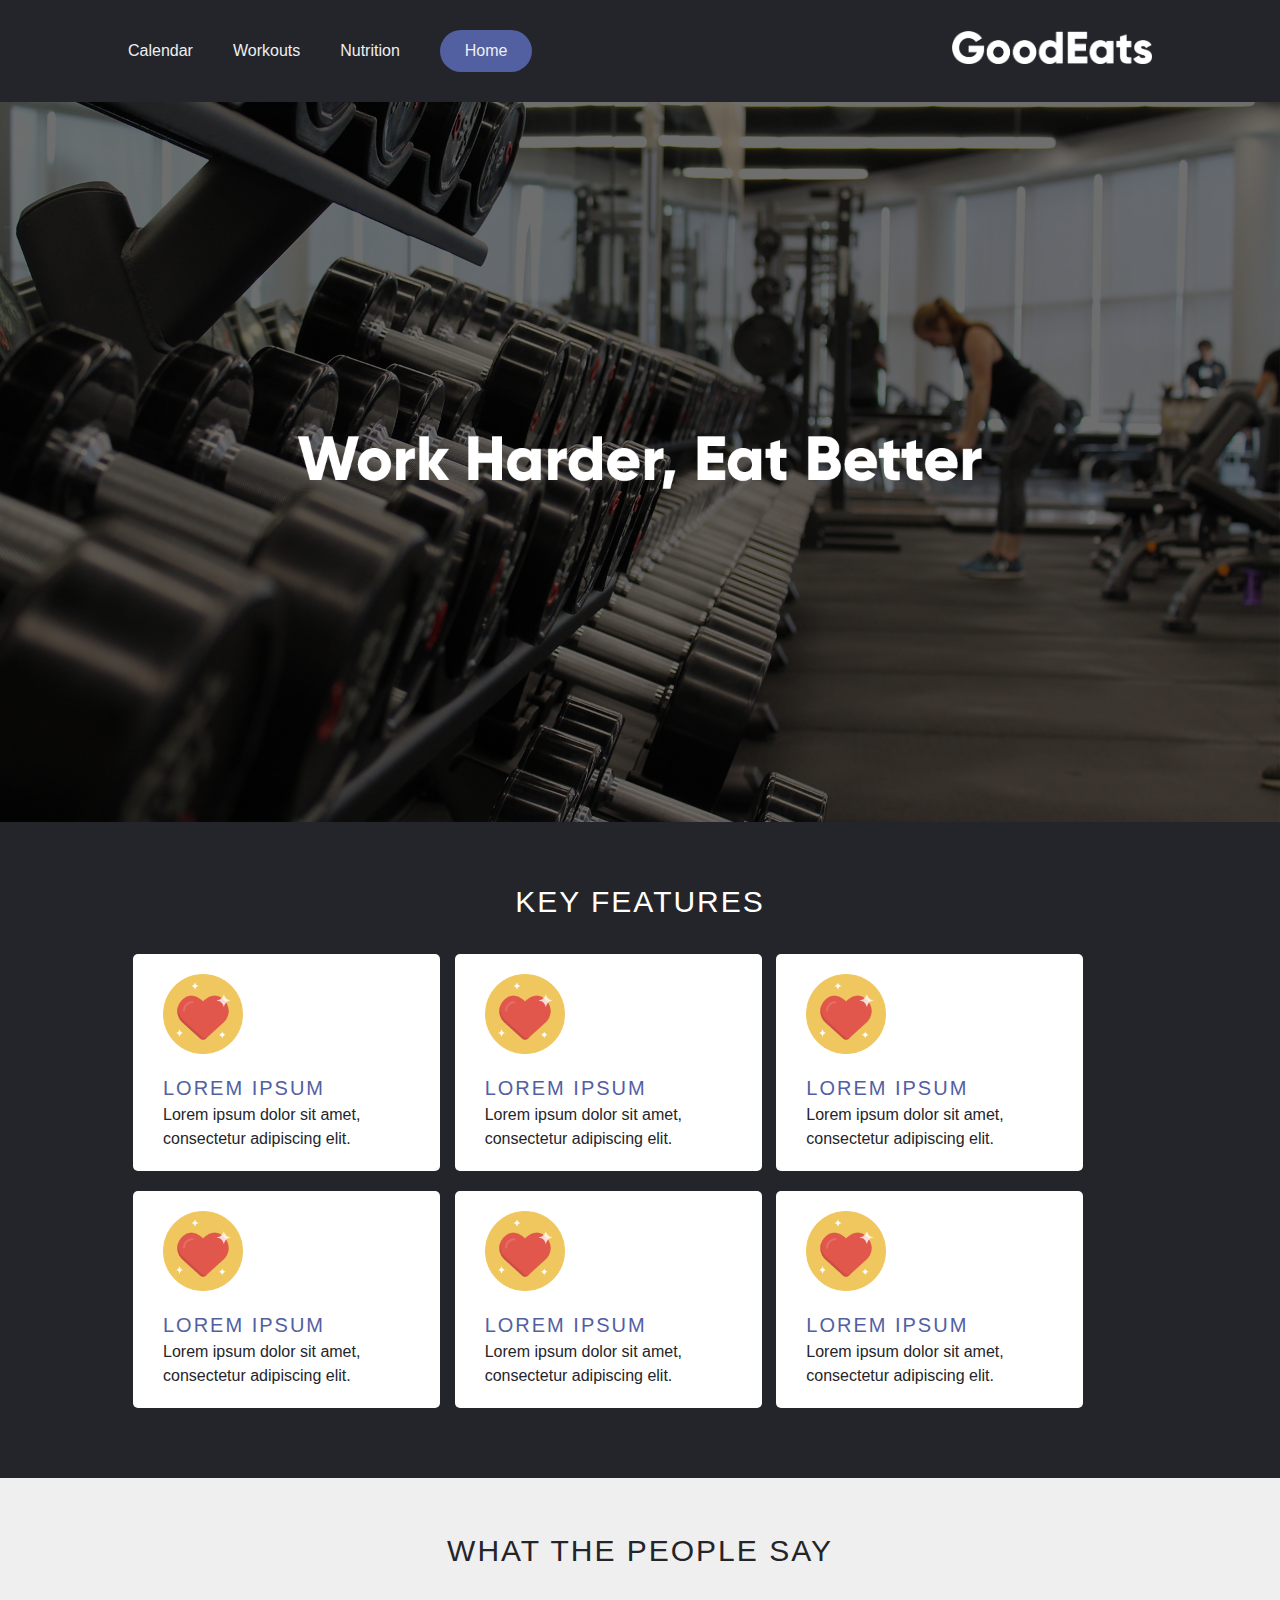
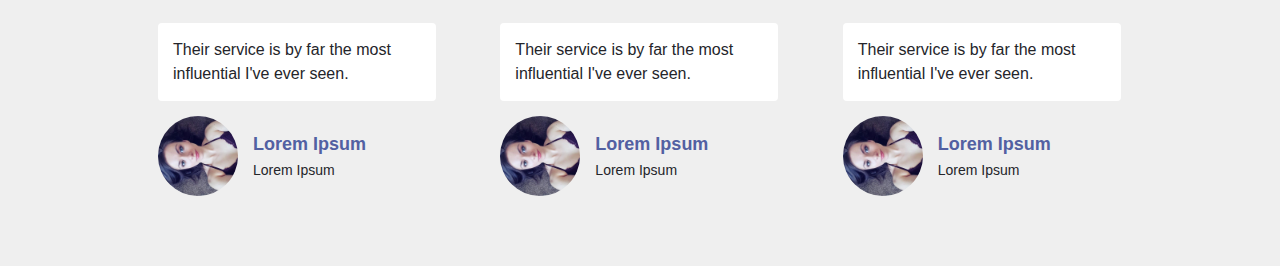
<file: index.html>
<!DOCTYPE html>
<html lang="en">
<head>
    <meta charset="uft-8"/>
    <title>GoodEats</title>
    <meta name="viewport" content="width=device-width, initial-scale=1">
    <meta name="description" content="Insert Description Here">
    <meta name="author" content="Kevin, Arhum, Kamaal, Joseph">
    <link rel="stylesheet" href="styles/main.css">
    <script> src="scripts/main.js"</script>

</head>

<body>
    <!--Header-->
    <header>
        <a class="logo"><img src="images/GoodEats.png" alt="logo" width="200px" height="auto"></a>
        <nav>
            <ul class="nav__links">
                <li><a href="pages/calendar.html">Calendar<a></li>
                <li><a href="pages/workouts.html">Workouts</li>
                <li><a href="pages/nutrition.html">Nutrition</a></li>
            </ul>
        </nav>
        <a class="cta" href="index.html">Home</a>
    </header>

    <!--Background-->
    <div>
        <a class="background-image"></a><img src="images/Background.png" alt="background-image" width="100%" height="auto"></a>
    </div>
    
    <!--FeatureList-->
    <main>
        <div class="site-section">
            <div class="site-section-inside">
    
                <div class="section-header">
                    <h2>Key Features</h2>
                </div>
    
                <div class="feature-box">
                    <img src="images/heart.png" alt="Lorem Ipsum">
                    <h5>Lorem Ipsum</h5>
                    <p>Lorem ipsum dolor sit amet, consectetur adipiscing elit.</p>
                </div>
    
                <div class="feature-box">
                    <img src="images/heart.png" alt="Lorem Ipsum">
                    <h5>Lorem Ipsum</h5>
                    <p>Lorem ipsum dolor sit amet, consectetur adipiscing elit.</p>
                </div>
    
                <div class="feature-box">
                    <img src="images/heart.png" alt="Lorem Ipsum">
                    <h5>Lorem Ipsum</h5>
                    <p>Lorem ipsum dolor sit amet, consectetur adipiscing elit.</p>
                </div>

                <div class="feature-box">
                    <img src="images/heart.png" alt="Lorem Ipsum">
                    <h5>Lorem Ipsum</h5>
                    <p>Lorem ipsum dolor sit amet, consectetur adipiscing elit.</p>
                </div>

                <div class="feature-box">
                    <img src="images/heart.png" alt="Lorem Ipsum">
                    <h5>Lorem Ipsum</h5>
                    <p>Lorem ipsum dolor sit amet, consectetur adipiscing elit.</p>
                </div>

                <div class="feature-box">
                    <img src="images/heart.png" alt="Lorem Ipsum">
                    <h5>Lorem Ipsum</h5>
                    <p>Lorem ipsum dolor sit amet, consectetur adipiscing elit.</p>
                </div>
                
            </div>
        </div>
    </main>
    <!--Testimonial -->
    <main>
        <div class="site-section site-section-secondary">
            <div class="site-section-inside">
    
                <div class="section-header">
                    <h3>What the people say</h3>
                </div>
    
                <div class="testimonial-box">
                    <div class="testimonial-content">
                        Their service is by far the most influential I've ever seen.
                    </div>
                    <div class="testimonial-author">
                        <img src="images/holly.jpg" alt="Holly Lloyd">
                        <h5>Lorem Ipsum</h5>
                        <span>Lorem Ipsum</span>
                    </div>
                </div>
    
                <div class="testimonial-box">
                    <div class="testimonial-content">
                        Their service is by far the most influential I've ever seen.
                    </div>
                    <div class="testimonial-author">
                        <img src="images/holly.jpg" alt="Holly Lloyd">
                        <h5>Lorem Ipsum</h5>
                        <span>Lorem Ipsum</span>
                    </div>
                </div>
    
                <div class="testimonial-box">
                    <div class="testimonial-content">
                        Their service is by far the most influential I've ever seen.
                    </div>
                    <div class="testimonial-author">
                        <img src="images/holly.jpg" alt="Holly Lloyd">
                        <h5>Lorem Ipsum</h5>
                        <span>Lorem Ipsum</span>
                    </div>
                </div>
    
            </div>
            </div>
    
        
    </main>
</body>
</html>
</file>
<file: styles/main.css>
*     {
	box-sizing: border-box;
  }
  html,
  body   {
	margin: 0;
	padding: 0;
	line-height: 1.5;
	font-size: 16px;
  }

  body {
	background: #24252a;
	font-family: Arial, Helvetica, sans-serif;
	color: #24252A;
  } 

* {
    box-sizing: border-box;
    margin: 0;
    padding: 0;
  }
  
  header {
    display: flex;
    justify-content: space-between;
    align-items: center;
    padding: 30px 10%;
    background-color: #24252a;
  }
  
  .logo {
    cursor: pointer;
    order: 3;
    margin-left: auto;
  }
  
  nav {
    order: 1;
  }
  
  .nav__links a,
  .cta,
  .overlay__content a {
    font-family: "Montserrat", sans-serif;
    font-weight: 500;
    color: #edf0f1;
    text-decoration: none;
  }
  
  .nav__links {
    list-style: none;
    display: flex;
    font-size: 16px;
  }
  
  .nav__links li {
    padding: 0px 20px;
  }
  
  .nav__links li:nth-child(1) {
    padding: 0 20px 0 0;
  }
  
  .nav__links li a {
    transition: all 0.3s ease 0s;
  }
  
  .nav__links li a:hover {
    color: #5260A2;
  }
  
  .cta {
    order: 2;
    margin-left: 20px;
    padding: 9px 25px;
    background-color: #5260A2;
    border: none;
    border-radius: 50px;
    cursor: pointer;
    transition: all 0.3s ease 0s;
  }
  
  .cta:hover {
    background-color: #3e487a;
  }
   
.site-section   {
	padding-bottom: 50px;
	padding-top: 50px;
  }
  .site-section-secondary   {
	background: #EFEFEF;
  }
  .site-section-inside   {
	width: 80%;
	max-width: 1200px;
	margin: 0 auto;
  }
  .section-header {
	align-content: center;
	text-align: center;
	margin-bottom: 30px;
  }
  .section-header h2  {
	font-size: 30px;
	letter-spacing: 2px;
	text-transform: uppercase;
	font-weight: 300;
	color: rgb(255, 255, 255);
  }

  .section-header h3  {
	font-size: 30px;
	letter-spacing: 2px;
	text-transform: uppercase;
	font-weight: 300;
	color: #24252A
  }
  
  /* feature boxes */
  .feature-box  {
	display: inline-block;
	align-content: center;
	width: 30%;
	padding: 20px 30px;
	background: white;
	border-radius: 5px;
	margin-bottom: 20px;
	margin-left: 5px;
	margin-right: 5px;
  }

  .feature-box img  {
	margin-bottom: 12px;
	width: 80px;
  }
  .feature-box h5   {
	font-size: 20px;
	color: #5260A2;
	text-transform: uppercase;
	font-weight: 300;
	letter-spacing: 2px;
	margin: 0;
  }
  
/* testimonial boxes */
.testimonial-box   {
	display: inline-block;
	width: 33%;
	padding: 20px 30px;
  }
  .testimonial-content   {
	background: #FFF;
	padding: 15px;
	border-radius: 4px;
	margin-bottom: 15px;
  }

  .testimonial-author img {
	float: left;
	width: 80px;
	border-radius: 50%;
	margin-right: 15px;
	vertical-align: middle;
  }
  .testimonial-author h5   {
	font-size: 18px;
	margin: 0;
	padding-top:15px;
	color: #5260A2;
  }
  .testimonial-author span {
	font-size: 14px;
  }
</file>
